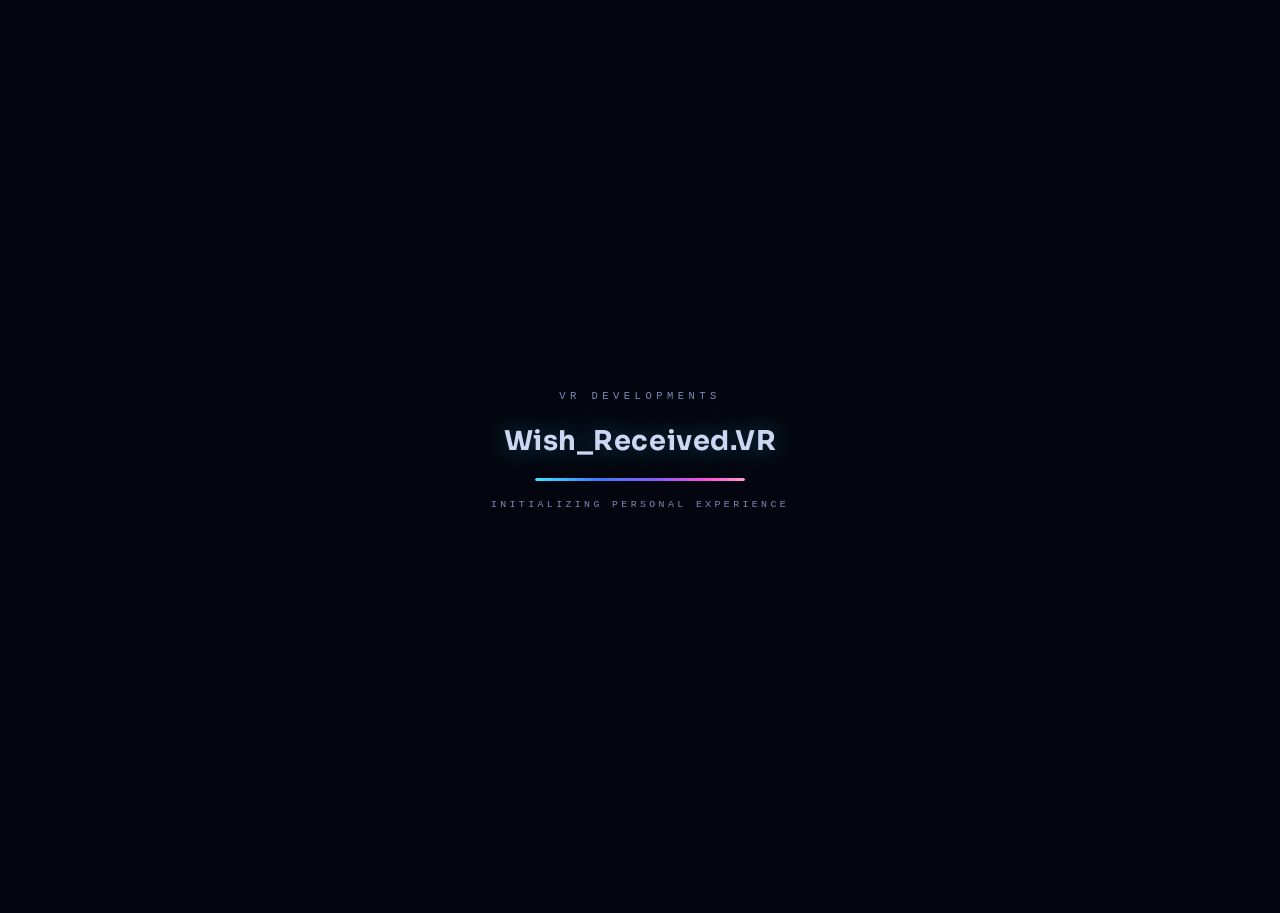
<file: index.html>
<!DOCTYPE html>
<html lang="en" class="no-js">
<head>
  <meta charset="UTF-8" />
  <meta name="viewport" content="width=device-width, initial-scale=1, viewport-fit=cover" />
  <meta name="color-scheme" content="dark" />
  <meta name="theme-color" content="#05060f" />
  <meta name="description" content="A personalised, cinematic birthday thank-you experience. Crafted by Volam Rakshith · VR Developments." />

  <title>Wish_Received.VR</title>
  <link rel="icon" href="data:image/svg+xml,%3Csvg%20xmlns='http://www.w3.org/2000/svg'%20viewBox='0%200%2064%2064'%3E%3Cdefs%3E%3ClinearGradient%20id='g'%20x1='0'%20y1='0'%20x2='1'%20y2='1'%3E%3Cstop%20offset='0'%20stop-color='%233ee6ff'/%3E%3Cstop%20offset='.55'%20stop-color='%238b5cf6'/%3E%3Cstop%20offset='1'%20stop-color='%23ff4fd8'/%3E%3C/linearGradient%3E%3C/defs%3E%3Crect%20x='3'%20y='3'%20width='58'%20height='58'%20rx='14'%20fill='%23070b18'/%3E%3Crect%20x='3'%20y='3'%20width='58'%20height='58'%20rx='14'%20fill='none'%20stroke='url(%23g)'%20stroke-width='3'/%3E%3Ctext%20x='32'%20y='42'%20font-family='Arial,Helvetica,sans-serif'%20font-size='24'%20font-weight='800'%20text-anchor='middle'%20fill='url(%23g)'%3EVR%3C/text%3E%3C/svg%3E" />

  <!-- Open Graph (static) -->
  <meta property="og:title" content="Wish_Received.VR" />
  <meta property="og:description" content="You wished me… so I built you something. — Volam Rakshith · VR Developments" />
  <meta property="og:type" content="website" />

  <!-- Enable JS-dependent styles as early as possible -->
  <script>document.documentElement.classList.remove('no-js'); document.documentElement.classList.add('js');</script>

  <!-- Premium typography (loads when online; falls back gracefully offline) -->
  <link rel="preconnect" href="https://fonts.googleapis.com" />
  <link rel="preconnect" href="https://fonts.gstatic.com" crossorigin />
  <link href="https://fonts.googleapis.com/css2?family=Inter:wght@400;500;600&family=Sora:wght@300;400;600;700;800&display=swap" rel="stylesheet" />

  <link rel="stylesheet" href="css/style.css" />
</head>
<body class="booting">

  <!-- ================= BOOT OVERLAY (cinematic intro) ================= -->
  <div id="boot" aria-hidden="true">
    <p class="mono boot-brand">VR&nbsp;DEVELOPMENTS</p>
    <p class="mono boot-logo">Wish_Received.VR</p>
    <div class="boot-bar"><span></span></div>
    <p class="mono boot-status">INITIALIZING&nbsp;PERSONAL&nbsp;EXPERIENCE</p>
  </div>

  <!-- ================= BACKGROUND LAYERS ================= -->
  <div class="bg" aria-hidden="true">
    <div class="aurora-wrap">
      <div class="blob blob-1"></div>
      <div class="blob blob-2"></div>
      <div class="blob blob-3"></div>
    </div>
    <div class="tint tint-cyan"></div>
    <div class="tint tint-violet"></div>
    <div class="tint tint-rose"></div>
    <canvas id="fx"></canvas>
    <div class="grain"></div>
    <div class="vignette"></div>
  </div>

  <!-- ================= CHROME ================= -->
  <header class="chrome">
    <div class="chrome-brand mono" aria-hidden="true"><span class="hex"></span>VR&nbsp;DEVELOPMENTS</div>
    <button class="sound-btn" id="soundToggle" type="button" aria-pressed="false" aria-label="Turn sound on" title="Sound &amp; music">
      <svg class="ic ic-off" viewBox="0 0 24 24" aria-hidden="true"><path d="M11 5 6 9H3v6h3l5 4V5z" fill="none" stroke="currentColor" stroke-width="1.8" stroke-linejoin="round"/><path d="m16 9 5 6M21 9l-5 6" fill="none" stroke="currentColor" stroke-width="1.8" stroke-linecap="round"/></svg>
      <svg class="ic ic-on" viewBox="0 0 24 24" aria-hidden="true"><path d="M11 5 6 9H3v6h3l5 4V5z" fill="none" stroke="currentColor" stroke-width="1.8" stroke-linejoin="round"/><path d="M15.5 8.5a5 5 0 0 1 0 7M18.2 6a9 9 0 0 1 0 12" fill="none" stroke="currentColor" stroke-width="1.8" stroke-linecap="round"/></svg>
    </button>
  </header>

  <!-- ================= STAGE / SCENES ================= -->
  <main class="stage" id="stage">

    <!-- SCENE 1 · OPENING -->
    <section class="scene scene-open is-active" id="scene-open" aria-labelledby="greetHeading">
      <div class="open-wrap">
        <p class="eyebrow mono" data-animate style="--d:0">
          VR&nbsp;DEVELOPMENTS&nbsp;·&nbsp;BIRTHDAY&nbsp;PROTOCOL&nbsp;<span class="date-chip">30.09</span>
        </p>
        <h1 class="logo" data-animate style="--d:1" data-focus tabindex="-1">Wish<span class="us">_</span>Received<span class="vr">.VR</span></h1>
        <h2 class="greet" id="greetHeading" data-letters data-focus tabindex="-1">
          Hey<span class="name-comma">,</span> <span data-slot="name" data-fallback="there">there</span> <span class="wave" aria-hidden="true">👋</span>
        </h2>
        <p class="sub" data-animate style="--d:3">I&rsquo;ve got something for you.</p>

        <div class="open-cta" data-animate style="--d:4">
          <span class="ring r1" aria-hidden="true"></span>
          <span class="ring r2" aria-hidden="true"></span>
          <span class="ring r3" aria-hidden="true"></span>
          <span class="holo">
            <button class="btn btn-primary btn-open" id="openBtn" type="button">
              <svg class="ic" viewBox="0 0 24 24" aria-hidden="true"><path d="M20 12v8a1 1 0 0 1-1 1H5a1 1 0 0 1-1-1v-8M2 7h20v5H2zM12 22V7M12 7H7.5a2.5 2.5 0 1 1 0-5C11 2 12 7 12 7zM12 7h4.5a2.5 2.5 0 1 0 0-5C13 2 12 7 12 7z" fill="none" stroke="currentColor" stroke-width="1.8" stroke-linecap="round" stroke-linejoin="round"/></svg>
              TAP&nbsp;TO&nbsp;OPEN
            </button>
          </span>
        </div>
      </div>
    </section>

    <!-- SCENE 2 · ACCESS / REVEAL -->
    <section class="scene scene-access" id="scene-access" aria-labelledby="accessHeading">
      <div class="card glass hud" id="accessCard">
        <span class="corner c-tl" aria-hidden="true"></span>
        <span class="corner c-tr" aria-hidden="true"></span>
        <span class="corner c-bl" aria-hidden="true"></span>
        <span class="corner c-br" aria-hidden="true"></span>
        <div class="scanline" aria-hidden="true"></div>

        <div class="t-granted seq" id="grantedBlock">
          <svg class="ic" viewBox="0 0 24 24" aria-hidden="true"><rect x="4" y="10" width="16" height="11" rx="2.5" fill="none" stroke="currentColor" stroke-width="1.8"/><path d="M8 10V7a4 4 0 0 1 7.8-1.3" fill="none" stroke="currentColor" stroke-width="1.8" stroke-linecap="round"/><circle cx="12" cy="15.5" r="1.6" fill="currentColor"/></svg>
          <h2 class="granted" id="accessHeading" data-focus tabindex="-1">ACCESS&nbsp;GRANTED</h2>
        </div>

        <p class="tline mono seq" id="line1"><span class="tt">&rsaquo; verifying wish signature </span><span class="pct" id="pct">0%</span> <span class="ok">OK</span></p>
        <p class="tline mono seq" id="line2"><span class="tt">&rsaquo; clearance level &hellip; </span><span class="ok">INNER&nbsp;CIRCLE</span></p>

        <div class="rel seq" id="relBlock">
          <p class="rel-label mono">RELATIONSHIP&nbsp;DETECTED</p>
          <p class="rel-value grad-text" data-slot="relation" data-fallback="Family">Family</p>
        </div>

        <p class="tline mono seq" id="guestLine">GUEST&nbsp;ID:&nbsp;<span data-slot="name" data-fallback="Family">Family</span>&nbsp;·&nbsp;STATUS:&nbsp;CONFIRMED&nbsp;✓</p>

        <p class="tease seq" id="teaseLine">This isn&rsquo;t a normal birthday message. <span aria-hidden="true">👀</span></p>

        <div class="seq-gate" id="continueWrap">
          <button class="btn btn-primary" id="continueBtn" type="button">CONTINUE&nbsp;<span class="arrow" aria-hidden="true">→</span></button>
        </div>
      </div>
    </section>

    <!-- SCENE 3 · MAIN MESSAGE -->
    <section class="scene scene-message" id="scene-message" aria-labelledby="msgHeading">
      <div class="msg-wrap">
        <p class="eyebrow mono" data-animate style="--d:0">FOR&nbsp;THE&nbsp;RECORD&nbsp;·&nbsp;30.09</p>
        <h2 class="msg-title" id="msgHeading" data-letters data-focus tabindex="-1">
          <span class="nb"><span data-slot="name" data-fallback=""></span><span class="name-comma">,</span></span> <span id="msgVerb">you&rsquo;re</span><br />officially part of my birthday.
        </h2>
        <p class="msg-sub" data-animate style="--d:1">You took a moment to wish me today,<br class="br-wide" /> so I wanted to send something back.</p>

        <div class="cake-stage" data-animate style="--d:2">
          <button class="cake-btn" id="cakeBtn" type="button" aria-label="Tap the candle to make a wish">
            <span class="cake-art" aria-hidden="true">
              <span class="flame-halo"></span>
              <span class="flame"></span>
              <span class="wick"></span>
              <span class="candle"></span>
              <span class="icing icing-top"><i></i><i></i><i></i></span>
              <span class="layer layer-top"></span>
              <span class="icing icing-bottom"><i></i><i></i><i></i></span>
              <span class="layer layer-bottom"></span>
              <span class="plate"></span>
            </span>
          </button>
          <p class="cake-hint mono" aria-hidden="true">TAP&nbsp;THE&nbsp;CANDLE&nbsp;·&nbsp;MAKE&nbsp;A&nbsp;WISH</p>
        </div>

        <div data-animate style="--d:3">
          <button class="btn btn-primary" id="moreBtn" type="button">ONE&nbsp;MORE&nbsp;THING&nbsp;<span class="arrow" aria-hidden="true">→</span></button>
        </div>
      </div>
    </section>

    <!-- SCENE 4 · FINALE -->
    <section class="scene scene-final" id="scene-final" aria-labelledby="finalHeading">
      <div class="final-wrap">
        <div class="seal" data-animate style="--d:0" aria-hidden="true">
          <svg class="seal-svg" viewBox="0 0 140 140">
            <defs>
              <linearGradient id="sealGrad" x1="0" y1="0" x2="1" y2="1">
                <stop offset="0" stop-color="#3ee6ff" />
                <stop offset=".5" stop-color="#8b5cf6" />
                <stop offset="1" stop-color="#ff4fd8" />
              </linearGradient>
            </defs>
            <polygon class="seal-hex" points="70,8 124,39 124,101 70,132 16,101 16,39" pathLength="1" />
            <circle class="seal-ring" cx="70" cy="70" r="52" pathLength="1" />
            <text class="seal-vr" x="70" y="80">VR</text>
          </svg>
        </div>

        <p class="mono delivered" data-animate style="--d:0" id="deliveredLine">DELIVERED&nbsp;WITH&nbsp;LOVE&nbsp;✓</p>

        <h2 class="final-title" id="finalHeading" data-letters data-focus tabindex="-1">
          Thank you for the birthday wishes! <span class="heart" aria-hidden="true">❤️</span>
        </h2>

        <p class="sig" data-animate style="--d:2">— Volam Rakshith</p>
        <svg class="sig-flourish" viewBox="0 0 220 14" aria-hidden="true">
          <defs>
            <linearGradient id="flGrad" x1="0" y1="0" x2="1" y2="0">
              <stop offset="0" stop-color="#3ee6ff" />
              <stop offset=".5" stop-color="#8b5cf6" />
              <stop offset="1" stop-color="#ff4fd8" />
            </linearGradient>
          </defs>
          <path d="M4 10 C 60 2, 160 2, 216 8" pathLength="1" />
        </svg>

        <div class="brandline" data-animate style="--d:3">
          <span class="brand-mark" aria-hidden="true"></span>
          <span class="brand-name">VR&nbsp;DEVELOPMENTS</span>
          <span class="brand-sub mono">WISH_RECEIVED.VR&nbsp;·&nbsp;BIRTHDAY&nbsp;PROTOCOL&nbsp;30.09</span>
        </div>

        <div class="final-actions" data-animate style="--d:4">
          <button class="btn btn-ghost" id="replayBtn" type="button">REPLAY&nbsp;↺</button>
        </div>
      </div>
    </section>

  </main>

  <!-- ================= PROGRESS DOTS ================= -->
  <nav class="progress" aria-label="Experience progress">
    <button class="dot" data-goto="open" aria-label="Opening"></button>
    <button class="dot" data-goto="access" aria-label="Access"></button>
    <button class="dot" data-goto="message" aria-label="Message"></button>
    <button class="dot" data-goto="final" aria-label="Finale"></button>
  </nav>

  <noscript>
    <div class="nojs">✨ Please enable JavaScript to open your personalised wish.</div>
  </noscript>

  <!-- ================= IMPACT FLASH (ACCESS GRANTED) ================= -->
  <div class="flash" id="flash" aria-hidden="true"></div>

  <!-- Vanilla JS · no dependencies -->
  <script defer src="js/personalize.js"></script>
  <script defer src="js/audio.js"></script>
  <script defer src="js/effects.js"></script>
  <script defer src="js/textfx.js"></script>
  <script defer src="js/scenes.js"></script>
  <script defer src="js/main.js"></script>
  <script defer src="js/enhance.js"></script>
</body>
</html>
</file>
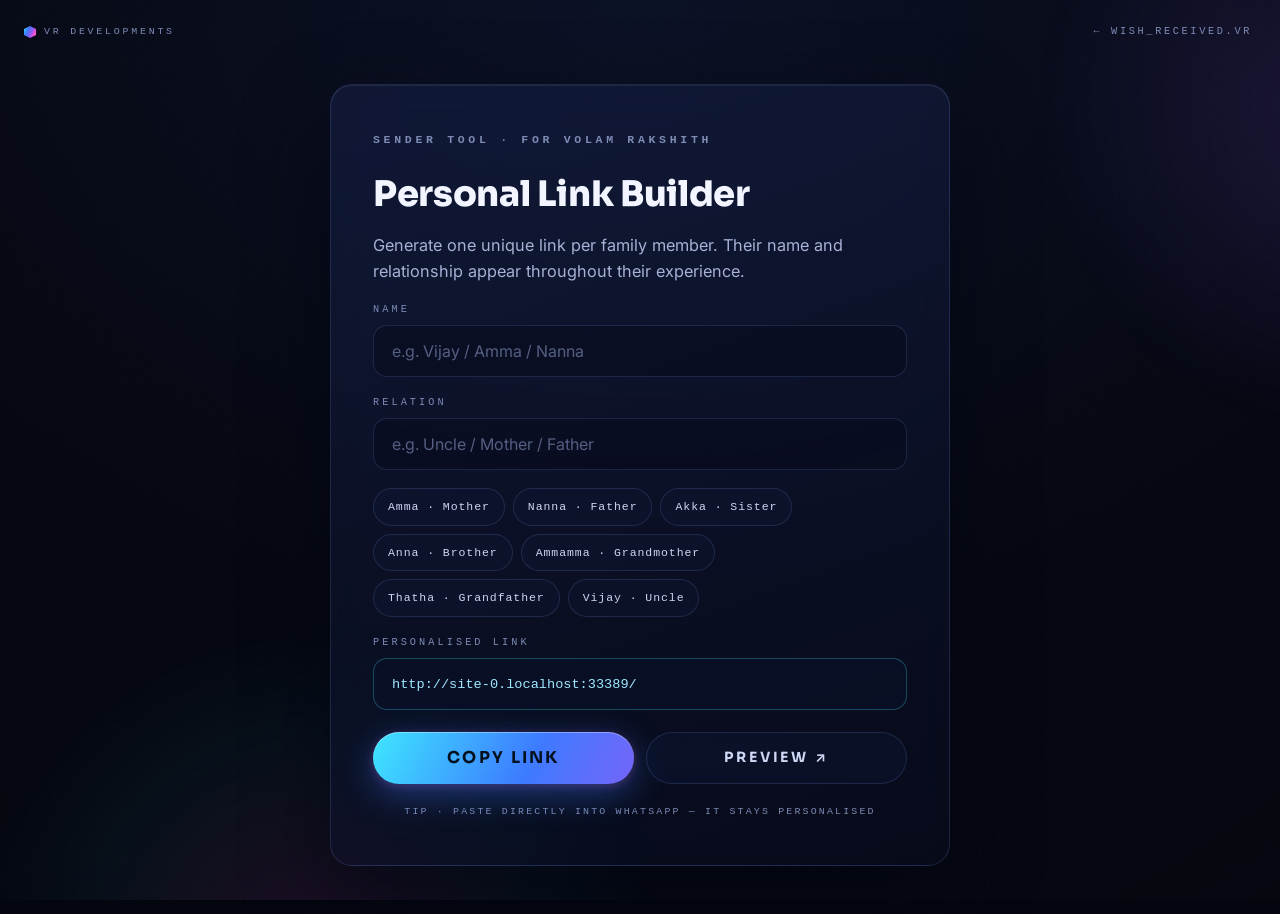
<file: link-builder.html>
<!DOCTYPE html>
<html lang="en">
<head>
  <meta charset="UTF-8" />
  <meta name="viewport" content="width=device-width, initial-scale=1, viewport-fit=cover" />
  <meta name="color-scheme" content="dark" />
  <meta name="theme-color" content="#05060f" />
  <meta name="robots" content="noindex" />
  <title>Wish_Received.VR — Link Builder</title>
  <link rel="icon" href="data:image/svg+xml,%3Csvg%20xmlns='http://www.w3.org/2000/svg'%20viewBox='0%200%2064%2064'%3E%3Cdefs%3E%3ClinearGradient%20id='g'%20x1='0'%20y1='0'%20x2='1'%20y2='1'%3E%3Cstop%20offset='0'%20stop-color='%233ee6ff'/%3E%3Cstop%20offset='.55'%20stop-color='%238b5cf6'/%3E%3Cstop%20offset='1'%20stop-color='%23ff4fd8'/%3E%3C/linearGradient%3E%3C/defs%3E%3Crect%20x='3'%20y='3'%20width='58'%20height='58'%20rx='14'%20fill='%23070b18'/%3E%3Crect%20x='3'%20y='3'%20width='58'%20height='58'%20rx='14'%20fill='none'%20stroke='url(%23g)'%20stroke-width='3'/%3E%3Ctext%20x='32'%20y='42'%20font-family='Arial,Helvetica,sans-serif'%20font-size='24'%20font-weight='800'%20text-anchor='middle'%20fill='url(%23g)'%3EVR%3C/text%3E%3C/svg%3E" />
  <link rel="preconnect" href="https://fonts.googleapis.com" />
  <link rel="preconnect" href="https://fonts.gstatic.com" crossorigin />
  <link href="https://fonts.googleapis.com/css2?family=Inter:wght@400;500;600&family=Sora:wght@400;600;700;800&display=swap" rel="stylesheet" />
  <link rel="stylesheet" href="css/style.css" />
  <link rel="stylesheet" href="css/builder.css" />
</head>
<body class="builder-page">

  <div class="bg" aria-hidden="true">
    <div class="aurora-wrap">
      <div class="blob blob-2"></div>
      <div class="blob blob-3"></div>
    </div>
    <div class="grain"></div>
    <div class="vignette"></div>
  </div>

  <header class="chrome">
    <div class="chrome-brand mono" aria-hidden="true"><span class="hex"></span>VR&nbsp;DEVELOPMENTS</div>
    <a class="back-link mono" href="./">← WISH_RECEIVED.VR</a>
  </header>

  <main class="builder-stage">
    <div class="card glass builder-card">
      <p class="eyebrow mono">SENDER&nbsp;TOOL&nbsp;·&nbsp;FOR&nbsp;VOLAM&nbsp;RAKSHITH</p>
      <h1 class="builder-title">Personal Link&nbsp;Builder</h1>
      <p class="builder-sub">
        Generate one unique link per family member.
        Their name and relationship appear throughout their experience.
      </p>

      <div class="field">
        <label class="mono" for="inName">NAME</label>
        <input id="inName" type="text" maxlength="28" placeholder="e.g. Vijay / Amma / Nanna" autocomplete="off" spellcheck="false" />
      </div>

      <div class="field">
        <label class="mono" for="inRel">RELATION</label>
        <input id="inRel" type="text" maxlength="30" placeholder="e.g. Uncle / Mother / Father" autocomplete="off" spellcheck="false" />
      </div>

      <div class="chips mono" role="list" aria-label="Quick presets">
        <button type="button" class="chip" data-name="Amma" data-rel="Mother">Amma · Mother</button>
        <button type="button" class="chip" data-name="Nanna" data-rel="Father">Nanna · Father</button>
        <button type="button" class="chip" data-name="Akka" data-rel="Sister">Akka · Sister</button>
        <button type="button" class="chip" data-name="Anna" data-rel="Brother">Anna · Brother</button>
        <button type="button" class="chip" data-name="Ammamma" data-rel="Grandmother">Ammamma · Grandmother</button>
        <button type="button" class="chip" data-name="Thatha" data-rel="Grandfather">Thatha · Grandfather</button>
        <button type="button" class="chip" data-name="Vijay" data-rel="Uncle">Vijay · Uncle</button>
      </div>

      <div class="field">
        <label class="mono" for="outUrl">PERSONALISED LINK</label>
        <input id="outUrl" type="text" readonly />
      </div>

      <div class="builder-actions">
        <button class="btn btn-primary" id="copyBtn" type="button">COPY&nbsp;LINK</button>
        <button class="btn btn-ghost" id="openBtn" type="button">PREVIEW&nbsp;↗</button>
      </div>

      <p class="builder-note mono" id="copyNote">TIP&nbsp;·&nbsp;PASTE&nbsp;DIRECTLY&nbsp;INTO&nbsp;WHATSAPP&nbsp;—&nbsp;IT&nbsp;STAYS&nbsp;PERSONALISED</p>
    </div>
  </main>

  <script defer src="js/link-builder.js"></script>
</body>
</html>
</file>
<file: css/style.css>
/* =========================================================================
   Wish_Received.VR — style.css
   Premium dark-glass visual identity · VR Developments
   Sections:
     1. Tokens        2. Base        3. Background layers
     4. Chrome        5. Stage & scene transitions
     6. Typography    7. Buttons     8. Cards & HUD
     9. Scenes        10. Progress   11. Utilities & fallbacks
    12. Responsive    13. Reduced motion / accessibility
   ========================================================================= */

/* ---------- 1. TOKENS ---------- */
:root {
  --bg-0: #04060f;
  --bg-1: #0a1024;
  --bg-2: #101736;

  --ink: #f2f5ff;
  --soft: #cdd7f4;
  --muted: #a6b1d4;
  --faint: #7e8bb5;

  --cyan: #3ee6ff;
  --blue: #3d7bff;
  --purple: #8b5cf6;
  --magenta: #ff4fd8;
  --pink: #ff9ecf;

  --grad-brand: linear-gradient(115deg, var(--cyan), var(--blue) 30%, var(--purple) 58%, var(--magenta) 82%, var(--pink));
  --grad-glass: linear-gradient(160deg, rgba(22, 32, 68, 0.58), rgba(9, 13, 32, 0.55));
  --glass-brd: rgba(140, 170, 255, 0.16);

  --radius: 22px;
  --shadow-deep: 0 30px 80px rgba(2, 5, 18, 0.6);

  --font-display: "Sora", "Inter", system-ui, "Segoe UI", Roboto, "Helvetica Neue", Arial, sans-serif;
  --font-body: "Inter", system-ui, "Segoe UI", Roboto, "Helvetica Neue", Arial, sans-serif;
  --font-mono: ui-monospace, "SF Mono", "Cascadia Code", "Roboto Mono", Menlo, Consolas, monospace;

  /* pointer parallax (-1 .. 1), updated by effects.js */
  --par-x: 0;
  --par-y: 0;
}

/* ---------- 2. BASE ---------- */
*, *::before, *::after { box-sizing: border-box; }

html {
  -webkit-text-size-adjust: 100%;
  color-scheme: dark;
  scroll-behavior: smooth;
}

html, body { height: 100%; }

body {
  margin: 0;
  font-family: var(--font-body);
  font-size: 16px;
  line-height: 1.55;
  color: var(--ink);
  background: radial-gradient(120% 120% at 50% 0%, var(--bg-1) 0%, var(--bg-0) 58%) fixed, var(--bg-0);
  overflow: hidden; /* scenes scroll internally → zero page-level overflow */
  overscroll-behavior: none;
  -webkit-font-smoothing: antialiased;
  text-rendering: optimizeLegibility;
}

::selection { background: rgba(62, 230, 255, 0.32); color: #fff; }

[tabindex="-1"]:focus { outline: none; }

[hidden] { display: none !important; }

button { font: inherit; color: inherit; }

img, svg { display: block; }

/* ---------- 3. BACKGROUND LAYERS ---------- */
.bg {
  position: fixed;
  inset: 0;
  z-index: 0;
  overflow: hidden;
  pointer-events: none;
}

.aurora-wrap {
  position: absolute;
  inset: -12%;
  transform: translate3d(calc(var(--par-x) * 30px), calc(var(--par-y) * 22px), 0);
  will-change: transform;
}

.blob {
  position: absolute;
  border-radius: 50%;
  opacity: 0.34;
  will-change: transform;
  animation: blobFloat 30s ease-in-out infinite alternate;
}
.blob-1 {
  width: 62vmax; height: 62vmax; left: -18vmax; top: -16vmax;
  background: radial-gradient(circle at 40% 40%, rgba(61, 123, 255, 0.55), rgba(61, 123, 255, 0) 62%);
}
.blob-2 {
  width: 55vmax; height: 55vmax; right: -20vmax; top: -8vmax;
  background: radial-gradient(circle at 55% 45%, rgba(139, 92, 246, 0.5), rgba(139, 92, 246, 0) 62%);
  animation-duration: 36s;
  animation-delay: -8s;
}
.blob-3 {
  width: 58vmax; height: 58vmax; left: 8vmax; bottom: -26vmax;
  background: radial-gradient(circle at 50% 50%, rgba(255, 79, 216, 0.32), rgba(62, 230, 255, 0.12) 45%, rgba(62, 230, 255, 0) 68%);
  animation-duration: 42s;
  animation-delay: -16s;
}
@keyframes blobFloat {
  from { transform: translate3d(0, 0, 0) scale(1); }
  to   { transform: translate3d(5vmax, -4vmax, 0) scale(1.14); }
}

#fx {
  position: absolute;
  inset: 0;
  width: 100%;
  height: 100%;
}

.grain {
  position: absolute;
  inset: 0;
  opacity: 0.05;
  background-image: url("data:image/svg+xml,%3Csvg xmlns='http://www.w3.org/2000/svg' width='160' height='160'%3E%3Cfilter id='n'%3E%3CfeTurbulence type='fractalNoise' baseFrequency='0.9' numOctaves='2' stitchTiles='stitch'/%3E%3CfeColorMatrix type='saturate' values='0'/%3E%3C/filter%3E%3Crect width='100%25' height='100%25' filter='url(%23n)' opacity='0.6'/%3E%3C/svg%3E");
  background-size: 160px 160px;
}

.vignette {
  position: absolute;
  inset: 0;
  background: radial-gradient(115% 115% at 50% 46%, rgba(0, 0, 0, 0) 52%, rgba(2, 4, 12, 0.55) 100%);
}

/* ---------- 4. CHROME (top bar, sound) ---------- */
.chrome {
  position: fixed;
  top: 0; left: 0; right: 0;
  z-index: 40;
  display: flex;
  align-items: center;
  justify-content: space-between;
  padding: calc(14px + env(safe-area-inset-top, 0px)) max(clamp(14px, 3vw, 24px), env(safe-area-inset-right, 0px)) 0 max(clamp(14px, 3vw, 24px), env(safe-area-inset-left, 0px));
  pointer-events: none;
}
.chrome > * { pointer-events: auto; }

.chrome-brand {
  display: inline-flex;
  align-items: center;
  gap: 8px;
  font-size: 0.62rem;
  letter-spacing: 0.28em;
  color: var(--faint);
  white-space: nowrap;
  user-select: none;
}
.chrome-brand .hex {
  width: 12px; height: 12px;
  background: var(--grad-brand);
  clip-path: polygon(50% 0, 100% 25%, 100% 75%, 50% 100%, 0 75%, 0 25%);
  box-shadow: 0 0 12px rgba(100, 140, 255, 0.55);
}

.sound-btn {
  display: inline-flex;
  align-items: center;
  justify-content: center;
  width: 44px; height: 44px;
  border-radius: 50%;
  border: 1px solid var(--glass-brd);
  background: rgba(14, 20, 44, 0.5);
  color: var(--muted);
  cursor: pointer;
  backdrop-filter: blur(10px);
  -webkit-backdrop-filter: blur(10px);
  transition: transform 0.25s ease, color 0.25s ease, border-color 0.25s ease, box-shadow 0.25s ease;
  touch-action: manipulation;
  -webkit-tap-highlight-color: transparent;
}
.sound-btn:hover { color: var(--cyan); border-color: rgba(62, 230, 255, 0.4); transform: translateY(-1px); }
.sound-btn:active { transform: scale(0.92); }
.sound-btn .ic { width: 20px; height: 20px; }
.sound-btn .ic-on { display: none; }
.sound-btn.is-on { color: var(--cyan); border-color: rgba(62, 230, 255, 0.45); box-shadow: 0 0 18px rgba(62, 230, 255, 0.25); }
.sound-btn.is-on .ic-off { display: none; }
.sound-btn.is-on .ic-on { display: block; }

/* ---------- 5. STAGE & SCENE TRANSITIONS ---------- */
.stage {
  position: relative;
  z-index: 10;
  height: 100vh;
}
@supports (height: 100svh) { .stage { height: 100svh; } }

.scene {
  position: absolute;
  inset: 0;
  display: grid;
  padding: calc(78px + env(safe-area-inset-top, 0px)) max(clamp(16px, 4vw, 34px), env(safe-area-inset-right, 0px)) calc(88px + env(safe-area-inset-bottom, 0px)) max(clamp(16px, 4vw, 34px), env(safe-area-inset-left, 0px));
  overflow-y: auto;
  overflow-x: hidden;
  scrollbar-width: none;
  transform: translateY(20px) scale(0.985);
  opacity: 0;
  visibility: hidden;
  pointer-events: none;
  transition: opacity 0.4s ease, visibility 0s linear 0.4s, transform 0.45s cubic-bezier(0.22, 0.75, 0.25, 1);
}
/* auto margins centre the scene, yet collapse on overflow → content on short
   landscape screens stays fully reachable (no clipped tops) */
.scene > * { margin: auto; }
.scene::-webkit-scrollbar { display: none; }

.js .scene.is-active {
  opacity: 1;
  visibility: visible;
  pointer-events: auto;
  transform: none;
  z-index: 2;
  transition: opacity 0.55s ease 0.08s, visibility 0s, transform 0.6s cubic-bezier(0.22, 0.75, 0.25, 1) 0.08s;
}
.js .scene.is-leaving {
  transform: translateY(-14px) scale(0.99);
}

/* Staggered child reveals */
.js [data-animate] {
  opacity: 0;
  transform: translateY(16px);
  filter: blur(5px);
  transition:
    opacity 0.7s cubic-bezier(0.2, 0.7, 0.2, 1),
    transform 0.7s cubic-bezier(0.2, 0.7, 0.2, 1),
    filter 0.7s ease;
  transition-delay: calc(var(--d, 0) * 95ms + 140ms);
}
.js .is-active [data-animate] { opacity: 1; transform: none; filter: none; }
.js .is-leaving [data-animate] {
  opacity: 0;
  transform: translateY(-10px);
  filter: blur(3px);
  transition-duration: 0.28s, 0.28s, 0.28s;
  transition-delay: 0ms;
}

/* Sequence elements (access scene) — space is reserved, no layout jumps */
.js .seq, .js .seq-gate {
  opacity: 0;
  transform: translateY(12px);
  transition: opacity 0.55s cubic-bezier(0.2, 0.7, 0.2, 1), transform 0.55s cubic-bezier(0.2, 0.7, 0.2, 1);
}
.js .seq.on, .js .seq-gate.on { opacity: 1; transform: none; }
.js .seq-gate { pointer-events: none; }
.js .seq-gate.on { pointer-events: auto; }

/* ---------- 6. TYPOGRAPHY ---------- */
.mono { font-family: var(--font-mono); }

.eyebrow {
  font-size: clamp(0.6rem, 2.4vw, 0.72rem);
  font-weight: 600;
  letter-spacing: 0.32em;
  text-transform: uppercase;
  color: var(--faint);
  margin: 0;
}
.date-chip {
  display: inline-block;
  padding: 2px 9px 1px;
  margin-left: 6px;
  border: 1px solid rgba(62, 230, 255, 0.35);
  border-radius: 999px;
  color: var(--cyan);
  letter-spacing: 0.18em;
  box-shadow: 0 0 14px rgba(62, 230, 255, 0.15) inset;
}

.grad-text {
  background: var(--grad-brand);
  background-size: 200% 200%;
  -webkit-background-clip: text;
  background-clip: text;
  color: transparent;
  -webkit-text-fill-color: transparent;
  animation: gradShift 7s ease-in-out infinite alternate;
}
@keyframes gradShift { to { background-position: 100% 100%; } }
@supports not ((background-clip: text) or (-webkit-background-clip: text)) {
  .grad-text { color: #7fb2ff; background: none; }
}

/* ---------- 7. BUTTONS ---------- */
.btn {
  position: relative;
  display: inline-flex;
  align-items: center;
  justify-content: center;
  gap: 10px;
  min-height: 58px;
  padding: 0 30px;
  border: 0;
  border-radius: 999px;
  font-family: var(--font-display);
  font-weight: 700;
  font-size: clamp(0.9rem, 2.9vw, 1.02rem);
  letter-spacing: 0.14em;
  white-space: nowrap;
  max-width: 100%;
  cursor: pointer;
  user-select: none;
  -webkit-user-select: none;
  -webkit-touch-callout: none;
  -webkit-tap-highlight-color: transparent;
  touch-action: manipulation;
  transition: transform 0.25s cubic-bezier(0.2, 0.7, 0.2, 1), box-shadow 0.3s ease, filter 0.25s ease, border-color 0.3s ease;
}
.btn:focus-visible { outline: 2px solid var(--cyan); outline-offset: 3px; }
.btn:active { transform: scale(0.955); filter: brightness(1.12); }
.btn .ic { width: 21px; height: 21px; }
.btn .arrow { display: inline-block; transition: transform 0.3s ease; }
.btn:hover .arrow { transform: translateX(4px); }

.btn-primary {
  color: #03101e;
  background: var(--grad-brand);
  background-size: 200% 200%;
  animation: gradShift 6s ease-in-out infinite alternate;
  box-shadow:
    0 10px 34px rgba(61, 123, 255, 0.4),
    0 2px 10px rgba(255, 79, 216, 0.22),
    inset 0 1px 0 rgba(255, 255, 255, 0.35);
}
@media (hover: hover) {
  .btn-primary:hover {
    transform: translateY(-2px) scale(1.02);
    box-shadow:
      0 16px 46px rgba(61, 123, 255, 0.55),
      0 4px 16px rgba(255, 79, 216, 0.3),
      inset 0 1px 0 rgba(255, 255, 255, 0.35);
  }
}

.btn-ghost {
  min-height: 50px;
  padding: 0 24px;
  font-size: clamp(0.78rem, 2.6vw, 0.88rem);
  letter-spacing: 0.2em;
  color: var(--soft);
  background: rgba(16, 24, 52, 0.35);
  border: 1px solid var(--glass-brd);
  backdrop-filter: blur(8px);
  -webkit-backdrop-filter: blur(8px);
}
@media (hover: hover) {
  .btn-ghost:hover { border-color: rgba(62, 230, 255, 0.45); color: #fff; box-shadow: 0 0 22px rgba(62, 230, 255, 0.18); transform: translateY(-2px); }
}

/* ---------- 8. CARDS & HUD ---------- */
.card {
  position: relative;
  width: min(560px, 100%);
  border-radius: var(--radius);
  padding: clamp(26px, 5.5vw, 46px) clamp(20px, 5vw, 42px);
  text-align: center;
  transform-style: preserve-3d;
}
.glass {
  background: var(--grad-glass);
  border: 1px solid var(--glass-brd);
  backdrop-filter: blur(16px) saturate(1.25);
  -webkit-backdrop-filter: blur(16px) saturate(1.25);
  box-shadow: var(--shadow-deep), inset 0 1px 0 rgba(255, 255, 255, 0.07);
}

/* HUD corner brackets */
.corner {
  position: absolute;
  width: 22px; height: 22px;
  border: 2px solid rgba(62, 230, 255, 0.55);
  pointer-events: none;
}
.c-tl { top: 11px; left: 11px; border-right: 0; border-bottom: 0; border-top-left-radius: 8px; }
.c-tr { top: 11px; right: 11px; border-left: 0; border-bottom: 0; border-top-right-radius: 8px; }
.c-bl { bottom: 11px; left: 11px; border-right: 0; border-top: 0; border-bottom-left-radius: 8px; }
.c-br { bottom: 11px; right: 11px; border-left: 0; border-top: 0; border-bottom-right-radius: 8px; }

/* pointer-parallax tilt (fine pointers only, set via CSS vars from effects.js) */
@media (hover: hover) and (pointer: fine) {
  .js .card.hud {
    transform: perspective(900px) rotateX(calc(var(--par-y) * -2.4deg)) rotateY(calc(var(--par-x) * 3deg));
  }
}

.scanline {
  position: absolute;
  left: 0; right: 0;
  top: 0;
  height: 36%;
  background: linear-gradient(180deg, rgba(62, 230, 255, 0) 0%, rgba(62, 230, 255, 0.07) 55%, rgba(62, 230, 255, 0) 100%);
  animation: scan 3.6s linear infinite;
  pointer-events: none;
  border-radius: var(--radius);
}
@keyframes scan {
  0% { transform: translateY(-120%); }
  100% { transform: translateY(380%); }
}

/* ---------- 9. SCENES ---------- */

/* ----- 9a. Boot overlay ----- */
#boot {
  display: none;
  position: fixed;
  inset: 0;
  z-index: 100;
  background: var(--bg-0);
  place-items: center;
}
.js #boot { display: grid; }
#boot {
  grid-template-rows: repeat(4, auto);
  align-content: center;
  justify-items: center;
  gap: 16px;
  transition: opacity 0.55s ease, visibility 0.55s;
}
#boot.done { opacity: 0; visibility: hidden; pointer-events: none; }

.boot-brand { font-size: 0.66rem; letter-spacing: 0.42em; color: var(--faint); margin: 0; }
.boot-logo {
  margin: 0;
  font-family: var(--font-display);
  font-size: clamp(1.15rem, 5vw, 1.7rem);
  font-weight: 700;
  color: var(--soft);
  letter-spacing: 0.02em;
  text-shadow: 0 0 26px rgba(62, 230, 255, 0.35);
  animation: flick 1.15s steps(1, end) both;
}
@keyframes flick {
  0% { opacity: 0.15; } 7% { opacity: 0.9; } 12% { opacity: 0.25; } 20% { opacity: 1; }
  38% { opacity: 0.55; } 43% { opacity: 1; } 70% { opacity: 0.8; } 100% { opacity: 1; }
}
.boot-bar {
  width: min(210px, 46vw);
  height: 3px;
  border-radius: 99px;
  background: rgba(120, 150, 220, 0.18);
  overflow: hidden;
}
.boot-bar span {
  display: block;
  height: 100%;
  background: var(--grad-brand);
  border-radius: inherit;
  transform: scaleX(0);
  transform-origin: left;
  animation: bootFill 1.2s cubic-bezier(0.3, 0.6, 0.3, 1) 0.15s forwards;
}
@keyframes bootFill { to { transform: scaleX(1); } }
.boot-status { font-size: 0.62rem; letter-spacing: 0.34em; color: var(--faint); margin: 0; animation: softPulse 1.3s ease-in-out infinite; }
@keyframes softPulse { 0%, 100% { opacity: 0.55; } 50% { opacity: 1; } }

/* ----- 9b. Opening ----- */
.open-wrap {
  width: min(760px, 100%);
  display: flex;
  flex-direction: column;
  align-items: center;
  text-align: center;
  gap: clamp(12px, 2.6vh, 22px);
}

.logo {
  margin: 0;
  font-family: var(--font-display);
  font-weight: 800;
  font-size: clamp(2rem, 8.6vw, 4rem);
  line-height: 1.06;
  letter-spacing: -0.02em;
  overflow-wrap: anywhere;
}
.logo .us {
  color: var(--cyan);
  text-shadow: 0 0 20px rgba(62, 230, 255, 0.75);
  animation: caret 1.7s ease-in-out infinite;
}
@keyframes caret { 0%, 100% { opacity: 1; } 50% { opacity: 0.3; } }
.logo .vr {
  background: var(--grad-brand);
  background-size: 200% 200%;
  -webkit-background-clip: text;
  background-clip: text;
  color: transparent;
  -webkit-text-fill-color: transparent;
  animation: gradShift 6s ease-in-out infinite alternate;
}

.greet {
  margin: 0;
  font-family: var(--font-display);
  font-weight: 700;
  font-size: clamp(1.55rem, 6.6vw, 2.9rem);
  letter-spacing: -0.01em;
  overflow-wrap: anywhere;
}
.wave {
  display: inline-block;
  transform-origin: 72% 74%;
  animation: wave 2.5s ease-in-out 0.9s infinite;
}
@keyframes wave {
  0%, 55%, 100% { transform: rotate(0); }
  5%  { transform: rotate(17deg); }
  12% { transform: rotate(-9deg); }
  19% { transform: rotate(15deg); }
  26% { transform: rotate(-5deg); }
  33% { transform: rotate(9deg); }
  40% { transform: rotate(0); }
}

.sub {
  margin: 0;
  font-size: clamp(1.02rem, 3.8vw, 1.3rem);
  font-weight: 500;
  color: var(--soft);
}

.open-cta {
  position: relative;
  display: grid;
  place-items: center;
  padding: clamp(18px, 4vh, 30px) 0 6px;
  margin-top: clamp(2px, 1.4vh, 12px);
}
.btn-open {
  min-height: 62px;
  padding: 0 34px;
  font-size: clamp(0.95rem, 3vw, 1.08rem);
  letter-spacing: 0.18em;
}
.ring {
  position: absolute;
  width: clamp(160px, 46vw, 210px);
  aspect-ratio: 1;
  border-radius: 50%;
  border: 1px solid rgba(62, 230, 255, 0.4);
  opacity: 0;
  pointer-events: none;
  animation: ringPulse 2.8s cubic-bezier(0.2, 0.6, 0.35, 1) infinite;
}
.ring.r2 { animation-delay: 0.9s; border-color: rgba(139, 92, 246, 0.42); }
.ring.r3 { animation-delay: 1.8s; border-color: rgba(255, 79, 216, 0.36); }
@keyframes ringPulse {
  0%   { transform: scale(0.52); opacity: 0; }
  16%  { opacity: 0.75; }
  100% { transform: scale(1.28); opacity: 0; }
}

/* ----- 9c. Access ----- */
.granted {
  margin: 0;
  font-family: var(--font-display);
  font-weight: 800;
  font-size: clamp(1.3rem, 5.6vw, 2rem);
  letter-spacing: 0.16em;
  color: var(--cyan);
  text-shadow: 0 0 30px rgba(62, 230, 255, 0.55);
}
.t-granted {
  display: flex;
  align-items: center;
  justify-content: center;
  gap: 12px;
}
.t-granted .ic { width: clamp(26px, 6vw, 34px); height: clamp(26px, 6vw, 34px); color: var(--cyan); filter: drop-shadow(0 0 12px rgba(62, 230, 255, 0.6)); }
.js .t-granted { opacity: 0; transform: none; }
.js .t-granted.on { animation: stamp 0.5s cubic-bezier(0.18, 0.9, 0.26, 1.1) forwards; }
@keyframes stamp {
  0%   { opacity: 0; transform: scale(1.28); filter: blur(7px); }
  55%  { opacity: 1; filter: blur(0); }
  100% { opacity: 1; transform: scale(1); }
}

/* RGB-split glitch used by text decode moments (enhance.js adds .chroma) */
.chroma { animation: chromaT 0.48s steps(3, end) 2; }
@keyframes chromaT {
  0%   { text-shadow: 3px 0 rgba(255, 79, 216, 0.8), -3px 0 rgba(62, 230, 255, 0.8); }
  50%  { text-shadow: -3px 0 rgba(255, 79, 216, 0.8), 3px 0 rgba(62, 230, 255, 0.8); }
  100% { text-shadow: 0 0 30px rgba(62, 230, 255, 0.55); }
}

.tline {
  margin: 0;
  min-height: 1.45em;
  font-size: clamp(0.72rem, 2.7vw, 0.84rem);
  letter-spacing: 0.07em;
  color: rgba(151, 214, 255, 0.74);
  text-align: left;
  overflow-wrap: anywhere;
}
.tline .ok {
  display: inline-block;
  color: var(--cyan);
  font-weight: 700;
  text-shadow: 0 0 12px rgba(62, 230, 255, 0.55);
}
.js .tline .ok { opacity: 0; transform: scale(0.55); transition: opacity 0.35s ease, transform 0.35s cubic-bezier(0.2, 0.9, 0.3, 1.4); }
.js .tline .ok.show { opacity: 1; transform: scale(1); }
.tline.typing .tt::after {
  content: "▌";
  margin-left: 1px;
  color: var(--cyan);
  animation: caret 0.9s steps(1) infinite;
}

.rel { margin: clamp(10px, 2.6vh, 20px) 0 4px; }
.rel-label {
  margin: 0 0 6px;
  font-size: clamp(0.62rem, 2.5vw, 0.72rem);
  letter-spacing: 0.4em;
  color: var(--faint);
}
.rel-value {
  margin: 0;
  font-family: var(--font-display);
  font-weight: 800;
  font-size: clamp(2.1rem, 10vw, 4rem);
  line-height: 1.12;
  letter-spacing: -0.01em;
  overflow-wrap: anywhere;
  filter: drop-shadow(0 0 26px rgba(130, 100, 255, 0.35));
}

.tease {
  margin: clamp(10px, 2.4vh, 18px) 0 0;
  font-size: clamp(1rem, 3.8vw, 1.22rem);
  font-weight: 500;
  color: #dde5ff;
}

#continueWrap { margin-top: clamp(16px, 3.4vh, 26px); }

/* ----- 9d. Message ----- */
.msg-wrap {
  width: min(700px, 100%);
  display: flex;
  flex-direction: column;
  align-items: center;
  text-align: center;
  gap: clamp(14px, 3vh, 26px);
}
.msg-title {
  margin: 0;
  font-family: var(--font-display);
  font-weight: 800;
  font-size: clamp(1.65rem, 6.8vw, 3.2rem);
  line-height: 1.22;
  letter-spacing: -0.015em;
  overflow-wrap: anywhere;
  text-wrap: balance;
}
.msg-sub {
  margin: 0;
  max-width: 34em;
  font-size: clamp(1.02rem, 3.9vw, 1.28rem);
  color: var(--soft);
}
.br-wide { display: none; }
@media (min-width: 640px) { .br-wide { display: inline; } }
.msg-sub { text-wrap: balance; }
.cake { display: inline-block; animation: cakeFloat 3.2s ease-in-out 1s infinite; }
@keyframes cakeFloat {
  0%, 100% { transform: translateY(0) rotate(-2deg); }
  50% { transform: translateY(-6px) rotate(3deg); }
}

/* ----- 9e. Finale ----- */
.final-wrap {
  width: min(680px, 100%);
  display: flex;
  flex-direction: column;
  align-items: center;
  text-align: center;
  gap: clamp(10px, 2.2vh, 18px);
}

.seal { width: clamp(108px, 26vw, 150px); }
.seal-svg { width: 100%; height: auto; overflow: visible; }
.seal-hex, .seal-ring {
  fill: none;
  stroke: url(#sealGrad);
  stroke-linecap: round;
}
.seal-hex { stroke-width: 2.4; filter: drop-shadow(0 0 10px rgba(120, 110, 255, 0.55)); }
.seal-ring { stroke-width: 1; opacity: 0.55; }
.js .is-active .seal-hex,
.js .is-active .seal-ring {
  stroke-dasharray: 1;
  stroke-dashoffset: 1;
  animation: draw 1.5s cubic-bezier(0.4, 0, 0.2, 1) 0.35s forwards;
}
.js .is-active .seal-ring { animation-duration: 1.8s; animation-delay: 0.65s; }
@keyframes draw { to { stroke-dashoffset: 0; } }
.seal-vr {
  font-family: var(--font-display);
  font-size: 34px;
  font-weight: 800;
  letter-spacing: 4px;
  text-anchor: middle;
  fill: url(#sealGrad);
}
.js .seal-vr { opacity: 0; }
.js .is-active .seal-vr { animation: sealText 0.9s ease 1.3s forwards; }
@keyframes sealText {
  from { opacity: 0; transform: translateY(6px); }
  to   { opacity: 1; transform: none; }
}

.delivered {
  margin: 0;
  font-size: clamp(0.6rem, 2.4vw, 0.7rem);
  letter-spacing: 0.28em;
  color: rgba(143, 227, 255, 0.78);
  overflow-wrap: anywhere;
}

.final-title {
  margin: 0;
  font-family: var(--font-display);
  font-weight: 800;
  font-size: clamp(1.7rem, 7vw, 3.3rem);
  line-height: 1.22;
  letter-spacing: -0.015em;
  overflow-wrap: anywhere;
  text-wrap: balance;
}
.heart { display: inline-block; animation: heartbeat 1.7s ease-in-out 0.8s infinite; }
@keyframes heartbeat {
  0%, 100% { transform: scale(1); }
  12% { transform: scale(1.17); }
  24% { transform: scale(1); }
  36% { transform: scale(1.1); }
  48% { transform: scale(1); }
}

.sig {
  margin: 0;
  font-family: var(--font-display);
  font-weight: 300;
  font-size: clamp(1.12rem, 4.2vw, 1.55rem);
  letter-spacing: 0.05em;
  color: var(--soft);
}

.brandline {
  display: flex;
  flex-direction: column;
  align-items: center;
  gap: 7px;
  margin-top: clamp(8px, 2vh, 16px);
  padding-top: clamp(14px, 2.8vh, 22px);
  border-top: 1px solid rgba(140, 170, 255, 0.14);
  width: min(300px, 74%);
}
.brand-mark {
  width: 18px; height: 18px;
  background: var(--grad-brand);
  clip-path: polygon(50% 0, 100% 25%, 100% 75%, 50% 100%, 0 75%, 0 25%);
  box-shadow: 0 0 18px rgba(100, 140, 255, 0.6);
}
.brand-name {
  font-family: var(--font-display);
  font-weight: 700;
  font-size: 0.92rem;
  letter-spacing: 0.4em;
  text-indent: 0.4em; /* optically recenters letterspaced caps */
  color: var(--ink);
}
.brand-sub {
  font-size: 0.58rem;
  letter-spacing: 0.24em;
  color: var(--faint);
}

#replayWrap, .final-wrap > div:last-child { margin-top: clamp(6px, 1.6vh, 14px); }

/* ---------- 10. PROGRESS DOTS ---------- */
.progress {
  position: fixed;
  left: 0; right: 0; bottom: 0;
  z-index: 40;
  display: flex;
  justify-content: center;
  gap: 13px;
  padding: 0 16px calc(20px + env(safe-area-inset-bottom, 0px));
  pointer-events: none;
}
.dot {
  pointer-events: auto;
  position: relative;
  width: 9px; height: 9px;
  padding: 0;
  border: 0;
  border-radius: 999px;
  background: rgba(160, 180, 230, 0.22);
  cursor: pointer;
  transition: width 0.35s ease, background 0.35s ease, box-shadow 0.35s ease;
  touch-action: manipulation;
  -webkit-tap-highlight-color: transparent;
}
.dot::after { content: ""; position: absolute; inset: -9px; } /* generous touch target */
.dot:focus-visible { outline: 2px solid var(--cyan); outline-offset: 4px; border-radius: 4px; }
.dot.done { background: rgba(140, 225, 255, 0.5); }
.dot.active {
  width: 27px;
  background: var(--grad-brand);
  background-size: 200% 200%;
  box-shadow: 0 0 14px rgba(80, 160, 255, 0.6);
}

/* ---------- 11. UTILITIES & FALLBACKS ---------- */
.nojs {
  position: fixed;
  inset: auto 16px 24px;
  z-index: 200;
  text-align: center;
  padding: 16px 20px;
  border-radius: 16px;
  background: rgba(16, 24, 52, 0.92);
  border: 1px solid var(--glass-brd);
  color: var(--ink);
}

/* Without JS everything stays readable (scenes stack & page scrolls) */
html:not(.js) body { overflow: auto; }
html:not(.js) .stage { height: auto; min-height: 100vh; }
@supports (height: 100svh) { html:not(.js) .stage { min-height: 100svh; } }
html:not(.js) .scene { position: static; transform: none; opacity: 1; visibility: visible; }
html:not(.js) .name-comma:blank { } /* no-op guard */

/* ---------- 12. RESPONSIVE ---------- */
@media (max-width: 400px) {
  .eyebrow { letter-spacing: 0.24em; }
  .btn { padding: 0 22px; }
  .btn-open { padding: 0 24px; letter-spacing: 0.14em; }
}

@media (max-height: 560px) and (orientation: landscape) {
  .scene { padding-top: calc(64px + env(safe-area-inset-top, 0px)); padding-bottom: calc(70px + env(safe-area-inset-bottom, 0px)); }
  .open-wrap, .msg-wrap, .final-wrap { gap: 8px; }
  .logo { font-size: clamp(1.5rem, 5.4vh, 2.4rem); }
  .greet { font-size: clamp(1.15rem, 4.6vh, 1.8rem); }
  .rel-value { font-size: clamp(1.5rem, 7vh, 2.4rem); }
  .msg-title, .final-title { font-size: clamp(1.2rem, 5.2vh, 2rem); }
  .open-cta { padding-top: 8px; }
  .ring { width: 130px; }
  .seal { width: 84px; }
  .brandline { padding-top: 10px; margin-top: 8px; }
  .btn { min-height: 50px; }
}

@media (min-width: 900px) and (min-height: 700px) {
  .logo { font-size: 4.4rem; }
  .greet { font-size: 3.1rem; }
}

/* ---------- 13. REDUCED MOTION & A11Y ---------- */
@media (prefers-reduced-motion: reduce) {
  *, *::before, *::after {
    animation-duration: 0.001ms !important;
    animation-iteration-count: 1 !important;
    transition-duration: 0.001ms !important;
    scroll-behavior: auto !important;
  }
  .ring, .scanline { display: none !important; }
  .wave, .heart, .cake { animation: none !important; }
}

/* ---------- 14. V2 UPGRADES — tints, flash, shake, holo, letters, ripple ---------- */

/* ----- scene-tinted ambience (crossfading color washes) ----- */
.tint {
  position: absolute;
  inset: -10%;
  opacity: 0;
  transition: opacity 1.4s ease;
  pointer-events: none;
}
.tint-cyan   { background: radial-gradient(52% 44% at 24% 16%, rgba(62, 230, 255, 0.16), transparent 70%); }
.tint-violet { background: radial-gradient(55% 48% at 78% 22%, rgba(139, 92, 246, 0.2), transparent 72%); }
.tint-rose   { background: radial-gradient(60% 52% at 50% 84%, rgba(255, 79, 216, 0.17), transparent 72%); }

body[data-scene="open"]    .tint-cyan   { opacity: 1; }
body[data-scene="access"]  .tint-cyan   { opacity: 1; }
body[data-scene="access"]  .tint-violet { opacity: 0.65; }
body[data-scene="message"] .tint-violet { opacity: 1; }
body[data-scene="final"]   .tint-rose   { opacity: 1; }
body[data-scene="final"]   .tint-violet { opacity: 0.55; }

/* ----- impact flash (ACCESS GRANTED) ----- */
.flash {
  position: fixed;
  inset: 0;
  z-index: 60;
  pointer-events: none;
  opacity: 0;
  background: radial-gradient(60% 60% at 50% 42%, rgba(200, 244, 255, 0.95), rgba(120, 140, 255, 0.35) 45%, transparent 72%);
  mix-blend-mode: screen;
}
.flash.boom { animation: boom 0.55s ease-out; }
@keyframes boom {
  0%   { opacity: 0; transform: scale(0.86); }
  16%  { opacity: 0.8; }
  100% { opacity: 0; transform: scale(1.14); }
}

/* ----- micro screen shake ----- */
.stage.shake { animation: shake 0.38s cubic-bezier(0.36, 0.07, 0.19, 0.97); }
@keyframes shake {
  10%, 90% { transform: translate3d(-1px, 1px, 0); }
  20%, 80% { transform: translate3d(2px, -1px, 0); }
  30%, 50%, 70% { transform: translate3d(-3px, 2px, 0); }
  40%, 60% { transform: translate3d(3px, -2px, 0); }
}

/* ----- holographic spinning ring around TAP TO OPEN ----- */
.holo {
  position: relative;
  display: inline-grid;
  padding: 2.5px;
  border-radius: 999px;
  overflow: hidden;
  isolation: isolate;
  max-width: 100%;
}
.holo::before {
  content: "";
  position: absolute;
  inset: -60%;
  background: conic-gradient(
    from 0deg,
    var(--cyan), transparent 22%,
    var(--purple) 42%, transparent 58%,
    var(--magenta) 76%, transparent 92%, var(--cyan)
  );
  animation: holoSpin 3.2s linear infinite;
  z-index: 0;
}
.holo .btn { position: relative; z-index: 1; grid-area: 1 / 1; }
@keyframes holoSpin { to { transform: rotate(360deg); } }

/* ----- sheen sweep on primary buttons ----- */
.btn-primary { overflow: hidden; }
.btn-primary::after {
  content: "";
  position: absolute;
  top: -45%;
  bottom: -45%;
  left: 0;
  width: 34%;
  background: linear-gradient(105deg, transparent, rgba(255, 255, 255, 0.55), transparent);
  transform: skewX(-18deg) translateX(-180%);
  animation: sheen 3.8s ease-in-out infinite;
  pointer-events: none;
}
@keyframes sheen {
  0%, 55%  { transform: skewX(-18deg) translateX(-180%); }
  85%, 100% { transform: skewX(-18deg) translateX(560%); }
}

/* ----- ripple micro-interaction (span added by enhance.js) ----- */
.btn .ripple {
  position: absolute;
  border-radius: 50%;
  background: rgba(255, 255, 255, 0.55);
  transform: scale(0);
  animation: rip 0.65s ease-out forwards;
  pointer-events: none;
  mix-blend-mode: soft-light;
}
@keyframes rip { to { transform: scale(3.2); opacity: 0; } }

/* ----- letter-by-letter staggered reveals ----- */
.letters .w { display: inline-block; max-width: 100%; }   /* a word only wraps by letter if it is wider than the screen */
.letters .ch {
  display: inline-block;
  white-space: pre;
  will-change: transform, opacity;
}
.nb { display: inline-block; max-width: 100%; }              /* keeps "Name," glued together */
.js .letters .ch {
  opacity: 0;
  transform: translateY(0.55em) scale(0.82) rotateX(38deg);
  filter: blur(5px);
  transition:
    opacity 0.5s cubic-bezier(0.2, 0.7, 0.2, 1),
    transform 0.62s cubic-bezier(0.2, 0.85, 0.25, 1.18),
    filter 0.5s ease;
  transition-delay: calc(150ms + var(--ci, 0) * 34ms);
}
.js .is-active .letters .ch { opacity: 1; transform: none; filter: none; }
.js .is-leaving .letters .ch {
  opacity: 0;
  transform: translateY(-0.4em) scale(0.94);
  filter: blur(3px);
  transition-duration: 0.22s, 0.22s, 0.22s;
  transition-delay: 0ms;
}
/* the personalised name pops in glowing cyan */
.js .greet [data-slot] .ch {
  color: var(--cyan);
  text-shadow: 0 0 16px rgba(62, 230, 255, 0.5);
}
.no-js .letters .ch { opacity: 1; }

/* ----- terminal percentage counter ----- */
.tline .pct {
  display: inline-block;
  min-width: 3.2em;
  color: var(--magenta);
  font-weight: 700;
  text-shadow: 0 0 12px rgba(255, 79, 216, 0.5);
  opacity: 0;
  transition: opacity 0.3s ease;
}
.tline.typing .pct, .tline .pct.done { opacity: 1; }

/* ----- signature flourish (gradient underline that draws itself) ----- */
.sig-flourish {
  width: min(220px, 58vw);
  height: 14px;
  overflow: visible;
}
.sig-flourish path {
  fill: none;
  stroke: url(#flGrad);
  stroke-width: 2.2;
  stroke-linecap: round;
  stroke-dasharray: 1;
  stroke-dashoffset: 0;
  filter: drop-shadow(0 0 6px rgba(139, 92, 246, 0.55));
}
.js .is-active .sig-flourish path { animation: flourish 1.1s cubic-bezier(0.4, 0, 0.2, 1) 1s backwards; }
@keyframes flourish { from { stroke-dashoffset: 1; } to { stroke-dashoffset: 0; } }

/* ----- seal gentle levitation ----- */
.js .is-active .seal { animation: bob 5.5s ease-in-out 2.4s infinite; }
@keyframes bob { 50% { transform: translateY(-5px); } }

/* ----- active dot glow pulse ----- */
.dot.active { animation: dotGlow 2.4s ease-in-out infinite; }
@keyframes dotGlow {
  0%, 100% { box-shadow: 0 0 10px rgba(80, 160, 255, 0.5); }
  50% { box-shadow: 0 0 20px rgba(140, 110, 255, 0.85); }
}

/* ----- boot logo chromatic aberration ----- */
.boot-logo {
  animation:
    flick 1.15s steps(1, end) both,
    bootChroma 0.36s linear 3;
}
@keyframes bootChroma {
  0%   { text-shadow: 3px 0 rgba(255, 79, 216, 0.85), -3px 0 rgba(62, 230, 255, 0.85); }
  33%  { text-shadow: -3px 0 rgba(255, 79, 216, 0.85), 3px 0 rgba(62, 230, 255, 0.85); }
  66%  { text-shadow: 1px 0 rgba(255, 79, 216, 0.5), -1px 0 rgba(62, 230, 255, 0.5); }
  100% { text-shadow: 0 0 26px rgba(62, 230, 255, 0.35); }
}

/* ----- cake sparkle (message scene) ----- */
.cake { position: relative; }

/* ---------- v2 reduced-motion guards ---------- */
@media (prefers-reduced-motion: reduce) {
  .holo::before, .flash { display: none !important; }
  .btn-primary::after { animation: none !important; opacity: 0; }
  .stage.shake, .chroma, .boot-logo { animation: none !important; }
  .js .letters .ch { transition: none !important; opacity: 1 !important; transform: none !important; filter: none !important; }
  .js .is-active .seal { animation: none !important; }
  .dot.active { animation: none !important; }
  .tint { transition: none !important; }
}

/* ---------- 15. BOOT GATE — hold scene reveals until the boot lifts ---------- */
html.js body.booting .scene.is-active [data-animate] {
  opacity: 0;
  transform: translateY(16px);
  filter: blur(5px);
  transition: none;
}
html.js body.booting .letters .ch {
  opacity: 0 !important;
  transform: translateY(0.55em) scale(0.82) rotateX(38deg) !important;
  filter: blur(5px) !important;
  transition: none !important;
}

/* ---------- 16. CAKE MOMENT + FINAL ACTIONS ---------- */

/* ----- interactive candle cake (message scene) ----- */
.cake-stage {
  display: flex;
  flex-direction: column;
  align-items: center;
  gap: 4px;
}
.cake-btn {
  position: relative;
  border: 0;
  background: none;
  padding: 6px;
  cursor: pointer;
  border-radius: 18px;
  -webkit-tap-highlight-color: transparent;
  touch-action: manipulation;
  transition: transform 0.25s cubic-bezier(0.2, 0.7, 0.2, 1);
}
.cake-btn:hover { transform: translateY(-2px); }
.cake-btn:active { transform: scale(0.94); }
.cake-btn:focus-visible { outline: 2px solid var(--cyan); outline-offset: 4px; }

.cake-art {
  position: relative;
  display: block;
  width: 124px;
  height: 118px;
}
.cake-art span { position: absolute; display: block; }

/* flame + halo */
.flame {
  left: 50%;
  bottom: 86px;
  width: 14px;
  height: 20px;
  margin-left: -7px;
  background: radial-gradient(circle at 50% 78%, #fff7d6 0%, #ffd166 42%, #ff9d3f 78%, rgba(255, 120, 40, 0) 100%);
  border-radius: 50% 50% 50% 50% / 62% 62% 38% 38%;
  box-shadow: 0 0 18px 7px rgba(255, 190, 100, 0.38), 0 0 44px 16px rgba(255, 150, 60, 0.14);
  transform-origin: 50% 90%;
  animation: flameFlick 0.24s ease-in-out infinite alternate;
}
.flame-halo {
  left: 50%;
  bottom: 78px;
  width: 46px;
  height: 46px;
  margin-left: -23px;
  border-radius: 50%;
  background: radial-gradient(circle, rgba(255, 200, 110, 0.32), transparent 66%);
  animation: halo 1.6s ease-in-out infinite;
}
@keyframes flameFlick {
  from { transform: scale(1) rotate(-2.4deg); }
  to   { transform: scale(1.08, 0.94) rotate(2.6deg); }
}
@keyframes halo {
  0%, 100% { opacity: 0.55; transform: scale(0.92); }
  50%      { opacity: 1; transform: scale(1.1); }
}
/* flare on tap (enhance.js toggles .flaring) */
.cake-btn.flaring .flame { animation: flare 0.65s cubic-bezier(0.2, 0.8, 0.3, 1); }
.cake-btn.flaring .flame-halo { animation: flareHalo 0.65s ease-out; }
@keyframes flare {
  0%   { transform: scale(1); }
  30%  { transform: scale(1.55, 1.75); }
  60%  { transform: scale(0.9, 0.85); }
  100% { transform: scale(1); }
}
@keyframes flareHalo {
  0%   { opacity: 0.6; transform: scale(0.9); }
  30%  { opacity: 1; transform: scale(1.7); }
  100% { opacity: 0.55; transform: scale(0.92); }
}

/* wick + candle */
.wick {
  left: 50%;
  bottom: 80px;
  width: 2px;
  height: 7px;
  margin-left: -1px;
  background: #3a3f63;
  border-radius: 2px;
}
.candle {
  left: 50%;
  bottom: 52px;
  width: 11px;
  height: 32px;
  margin-left: -5.5px;
  border-radius: 4px 4px 2px 2px;
  background: repeating-linear-gradient(135deg, #ffffff 0 5px, var(--magenta) 5px 10px);
  box-shadow: inset -2px 0 3px rgba(0, 0, 0, 0.18), 0 0 12px rgba(255, 79, 216, 0.2);
}

/* layers + dripping icing */
.layer {
  left: 50%;
  border-radius: 9px;
  background: linear-gradient(180deg, #232c5e 0%, #161c42 100%);
  border: 1px solid rgba(140, 170, 255, 0.18);
  transform: translateX(-50%);
}
.layer-top    { bottom: 26px; width: 78px; height: 27px; }
.layer-bottom { bottom: 2px;  width: 104px; height: 26px; }

.icing {
  left: 50%;
  transform: translateX(-50%);
  border-radius: 10px 10px 4px 4px;
  background: linear-gradient(100deg, var(--cyan) 0%, var(--blue) 45%, var(--purple) 100%);
  box-shadow: 0 2px 10px rgba(80, 140, 255, 0.35);
}
.icing-top    { bottom: 44px; width: 78px; height: 11px; }
.icing-bottom { bottom: 19px; width: 104px; height: 11px; }
.icing i {
  position: absolute;
  top: 7px;
  width: 9px;
  height: 13px;
  border-radius: 0 0 8px 8px;
  background: inherit;
}
.icing i:nth-child(1) { left: 12%; height: 10px; }
.icing i:nth-child(2) { left: 44%; height: 14px; }
.icing i:nth-child(3) { left: 74%; height: 9px; }

/* glass plate */
.plate {
  left: 50%;
  bottom: -4px;
  width: 128px;
  height: 13px;
  margin-left: -64px;
  border-radius: 50%;
  background: linear-gradient(180deg, rgba(150, 180, 255, 0.3), rgba(150, 180, 255, 0.06));
  border: 1px solid rgba(160, 190, 255, 0.25);
  box-shadow: 0 6px 18px rgba(5, 10, 30, 0.5);
}

.cake-hint {
  margin: 0;
  font-size: 0.56rem;
  letter-spacing: 0.3em;
  color: var(--faint);
  animation: softPulse 2.6s ease-in-out infinite;
}

/* ----- finale action row ----- */
.final-actions {
  display: flex;
  flex-wrap: wrap;
  justify-content: center;
  gap: 10px;
  margin-top: clamp(6px, 1.6vh, 14px);
}

/* ----- cake reduced-motion guards ----- */
@media (prefers-reduced-motion: reduce) {
  .flame, .flame-halo, .cake-hint { animation: none !important; }
  .cake-btn.flaring .flame,
  .cake-btn.flaring .flame-halo { animation: none !important; }
  .cake-btn:hover { transform: none; }
}

/* ---------- 17. FULL BRAND NAME IN CHROME (small-screen fit) ---------- */
@media (max-width: 380px) {
  .chrome-brand { font-size: 0.55rem; letter-spacing: 0.2em; gap: 6px; }
}
</file>
<file: css/builder.css>
/* Builder page — scoped additions on top of style.css */
body.builder-page { overflow: auto; }

.builder-stage {
  position: relative;
  z-index: 10;
  min-height: 100vh;
  display: grid;
  padding: calc(84px + env(safe-area-inset-top, 0px)) clamp(16px, 4vw, 34px) calc(48px + env(safe-area-inset-bottom, 0px));
}
@supports (height: 100svh) { .builder-stage { min-height: 100svh; } }
.builder-stage > * { margin: auto; }

.builder-card {
  width: min(620px, 100%);
  display: flex;
  flex-direction: column;
  gap: 18px;
  text-align: left;
}

.builder-title {
  margin: 0;
  font-family: var(--font-display);
  font-weight: 800;
  font-size: clamp(1.5rem, 6vw, 2.2rem);
  letter-spacing: -0.01em;
}

.builder-sub {
  margin: -6px 0 0;
  color: var(--muted);
  font-size: clamp(0.92rem, 3.4vw, 1.02rem);
}

.field { display: flex; flex-direction: column; gap: 7px; }
.field label {
  font-size: 0.64rem;
  letter-spacing: 0.3em;
  color: var(--faint);
}
.field input {
  width: 100%;
  min-height: 52px;
  padding: 0 18px;
  border-radius: 14px;
  border: 1px solid var(--glass-brd);
  background: rgba(8, 12, 30, 0.55);
  color: var(--ink);
  font-family: var(--font-body);
  font-size: 1rem;
  outline: none;
  transition: border-color 0.25s ease, box-shadow 0.25s ease;
}
.field input::placeholder { color: rgba(126, 139, 181, 0.65); }
.field input:focus-visible {
  border-color: rgba(62, 230, 255, 0.55);
  box-shadow: 0 0 0 3px rgba(62, 230, 255, 0.12), 0 0 22px rgba(62, 230, 255, 0.12);
}
.field input[readonly] {
  font-family: var(--font-mono);
  font-size: 0.85rem;
  color: #9fe8ff;
  border-color: rgba(62, 230, 255, 0.28);
  background: rgba(10, 18, 40, 0.6);
}

.chips { display: flex; flex-wrap: wrap; gap: 8px; }
.chip {
  padding: 9px 14px;
  border-radius: 999px;
  border: 1px solid var(--glass-brd);
  background: rgba(16, 24, 52, 0.4);
  color: var(--soft);
  font-size: 0.72rem;
  letter-spacing: 0.08em;
  cursor: pointer;
  transition: border-color 0.25s ease, color 0.25s ease, transform 0.2s ease, box-shadow 0.25s ease;
  touch-action: manipulation;
  -webkit-tap-highlight-color: transparent;
}
.chip:hover { border-color: rgba(62, 230, 255, 0.5); color: #fff; transform: translateY(-1px); }
.chip:active { transform: scale(0.96); }
.chip:focus-visible { outline: 2px solid var(--cyan); outline-offset: 2px; }

.builder-actions {
  display: flex;
  flex-wrap: wrap;
  gap: 12px;
  margin-top: 4px;
}
.builder-actions .btn { min-height: 52px; flex: 1 1 180px; }

.builder-note {
  margin: 2px 0 0;
  font-size: 0.62rem;
  letter-spacing: 0.22em;
  color: var(--faint);
  text-align: center;
}
.builder-note.copied { color: var(--cyan); }

.back-link {
  font-size: 0.64rem;
  letter-spacing: 0.26em;
  color: var(--faint);
  text-decoration: none;
  padding: 10px 4px;
  transition: color 0.25s ease;
}
.back-link:hover { color: var(--cyan); }

@media (max-width: 420px) {
  .builder-actions .btn { flex: 1 1 100%; }
}
</file>
